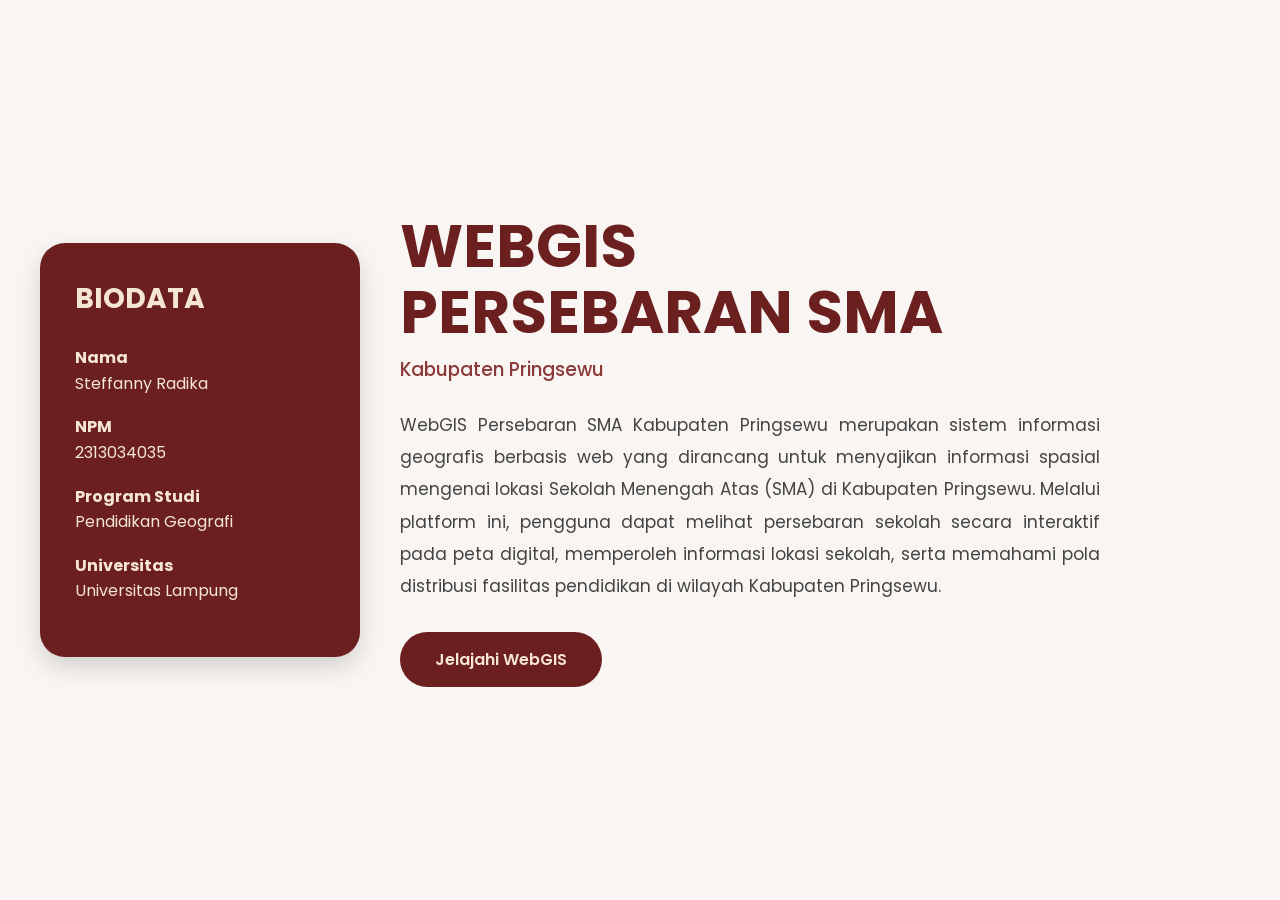
<file: index.html>
<!DOCTYPE html>
<html lang="id">

<head>
    <meta charset="UTF-8">
    <meta name="viewport" content="width=device-width, initial-scale=1.0">

    <title>WEBGIS PERSEBARAN SMA</title>

    <link href="https://fonts.googleapis.com/css2?family=Poppins:wght@300;400;600;700&display=swap"
        rel="stylesheet">

    <link rel="stylesheet" href="style.css">

</head>

<body>

    <div class="container">

        <!-- BIODATA -->
        <div class="card-biodata">

            <h2>BIODATA</h2>

            <p>
                <b>Nama</b><br>
                Steffanny Radika
            </p>

            <p>
                <b>NPM</b><br>
                2313034035
            </p>

            <p>
                <b>Program Studi</b><br>
                Pendidikan Geografi
            </p>

            <p>
                <b>Universitas</b><br>
                Universitas Lampung
            </p>

        </div>

        <!-- KONTEN -->
        <div class="content">

            <h1>
                WEBGIS<br>
                PERSEBARAN SMA
            </h1>

            <h3>
                Kabupaten Pringsewu
            </h3>

            <p class="deskripsi">

                WebGIS Persebaran SMA Kabupaten Pringsewu merupakan
                sistem informasi geografis berbasis web yang dirancang
                untuk menyajikan informasi spasial mengenai lokasi
                Sekolah Menengah Atas (SMA) di Kabupaten Pringsewu.

                Melalui platform ini, pengguna dapat melihat
                persebaran sekolah secara interaktif pada peta digital,
                memperoleh informasi lokasi sekolah, serta memahami
                pola distribusi fasilitas pendidikan di wilayah
                Kabupaten Pringsewu.

            </p>

            <a href="webgis.html" class="btn">
                Jelajahi WebGIS
            </a>

        </div>

    </div>

</body>

</html>
</file>
<file: style.css>
*{
    margin:0;
    padding:0;
    box-sizing:border-box;
}

body{
    font-family:'Poppins', sans-serif;
    background:#f8f5f2;
    min-height:100vh;
    display:flex;
    justify-content:center;
    align-items:center;
    padding:40px;
}

.container{
    max-width:1200px;
    width:100%;
    display:flex;
    gap:40px;
    align-items:center;
}

.card-biodata{
    width:320px;
    background:#6B1F1F;
    color:#F5E6D3;
    padding:35px;
    border-radius:25px;
    box-shadow:0 10px 25px rgba(0,0,0,0.15);
}

.card-biodata h2{
    margin-bottom:25px;
    font-size:28px;
}

.card-biodata p{
    margin-bottom:18px;
    line-height:1.6;
}

.content{
    flex:1;
}

.content h1{
    font-size:60px;
    color:#6B1F1F;
    line-height:1.1;
    margin-bottom:10px;
}

.content h3{
    color:#8B3A3A;
    margin-bottom:25px;
    font-weight:500;
}

.deskripsi{
    font-size:17px;
    line-height:1.9;
    color:#444;
    text-align:justify;
    max-width:700px;
}

.btn{
    display:inline-block;
    margin-top:30px;
    padding:15px 35px;
    background:#6B1F1F;
    color:#F5E6D3;
    text-decoration:none;
    border-radius:50px;
    font-weight:600;
    transition:0.3s;
}

.btn:hover{
    transform:translateY(-3px);
}

@media(max-width:900px){

    .container{
        flex-direction:column;
    }

    .card-biodata{
        width:100%;
    }

    .content h1{
        font-size:42px;
    }

}
</file>
